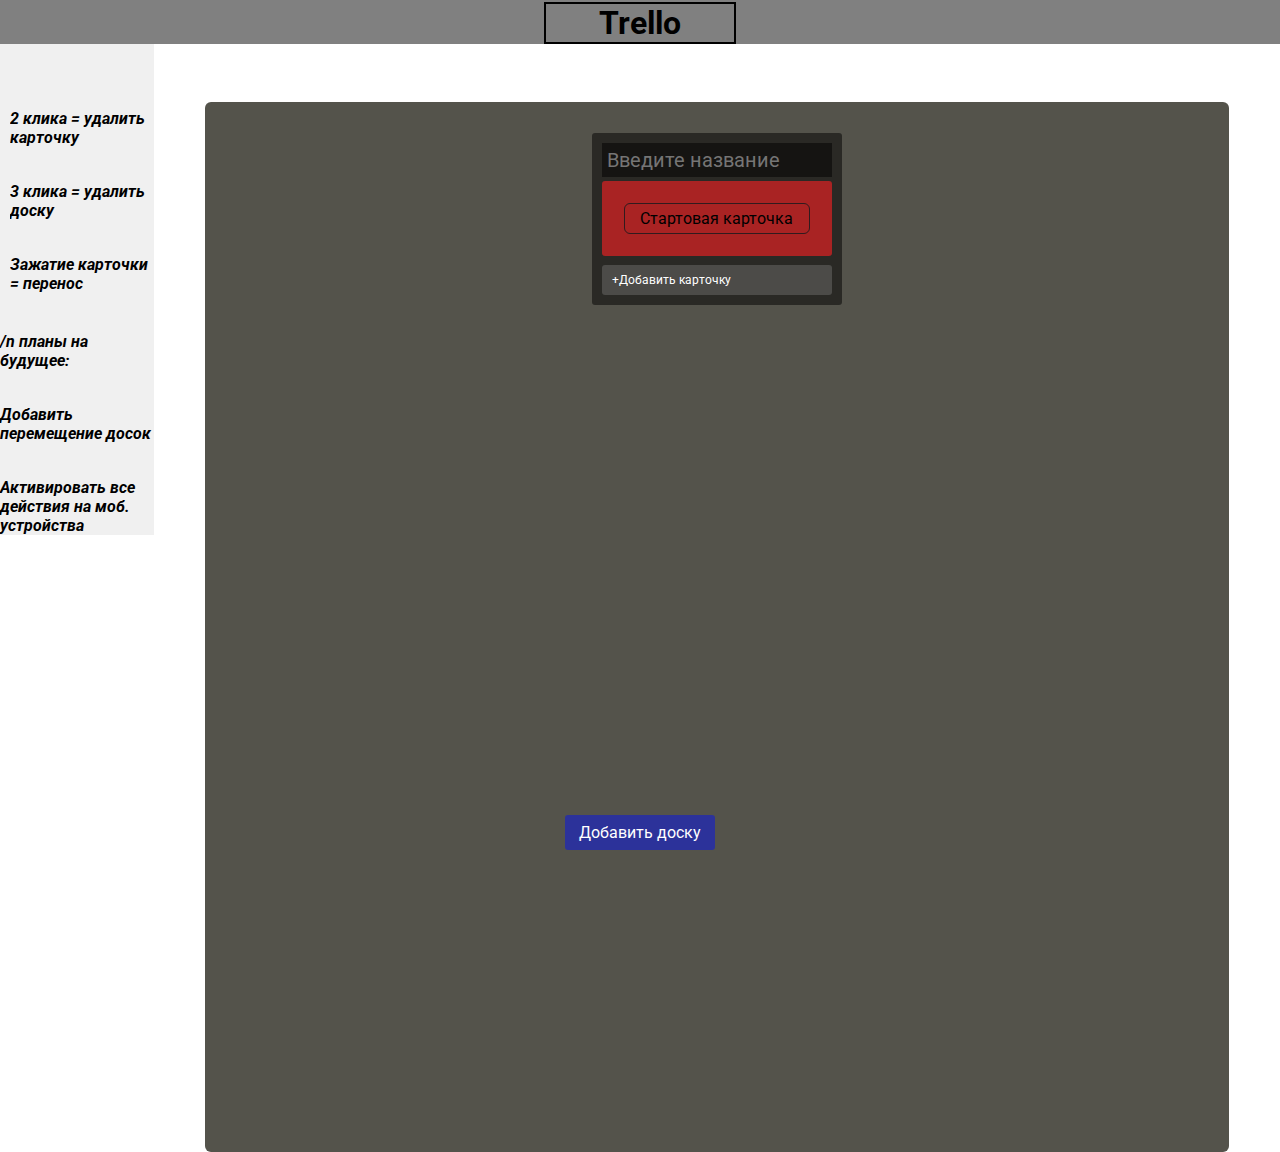
<file: Index.html>
<!DOCTYPE html>
<html lang="en">

<head>
    <meta charset="utf-8">
    <meta name="viewport" content="width=device-width, initial-scale=1.0">
    <meta http-equiv="X-UA-Compatible" content="ie=edge">

    <title>Trello</title>

    <link rel="preconnect" href="https://fonts.googleapis.com">
    <link rel="preconnect" href="https://fonts.gstatic.com" crossorigin>
    <link href="https://fonts.googleapis.com/css2?family=Roboto&display=swap" rel="stylesheet">
    <link rel="stylesheet" href="main.css"/>

</head>


<body>

<header>
    <h1 id="page-header">Trello</h1>
</header>


<aside>
    <div id="div-aside">
        <p>2 клика = удалить карточку</p>
        <p>3 клика = удалить доску</p>
        <p>Зажатие карточки = перенос</p>
    </div>

    <div id="div-aside-down">
        <p>/n планы на будущее:</p>
        <p>Добавить перемещение досок</p>
        <p>Активировать все действия на моб. устройства</p>
    </div>

</aside>


<main>
    <div class="boards">
        <div class="boards__item">

            <input id="title" placeholder="Введите название" contenteditable="true" >
            <div class="list">
                <div class="list__item" draggable="true"> Стартовая карточка</div>
            </div>

            <div class="form">
                <input placeholder="Введите название для этой карточки" contenteditable="true" class="textarea">

                <div class="buttons">
                    <button class="add__item-btn">Добавить карточку</button>
                    <button class="cancel__item-btn">Отменет</button>
                </div>
            </div>


            <div class="add__bth"><span> + </span> Добавить карточку</div>
        </div>
    </div>
    <div class="button"> Добавить доску</div>
</main>


    <script src="mainJS.js"></script>
</body>
</html>
</file>
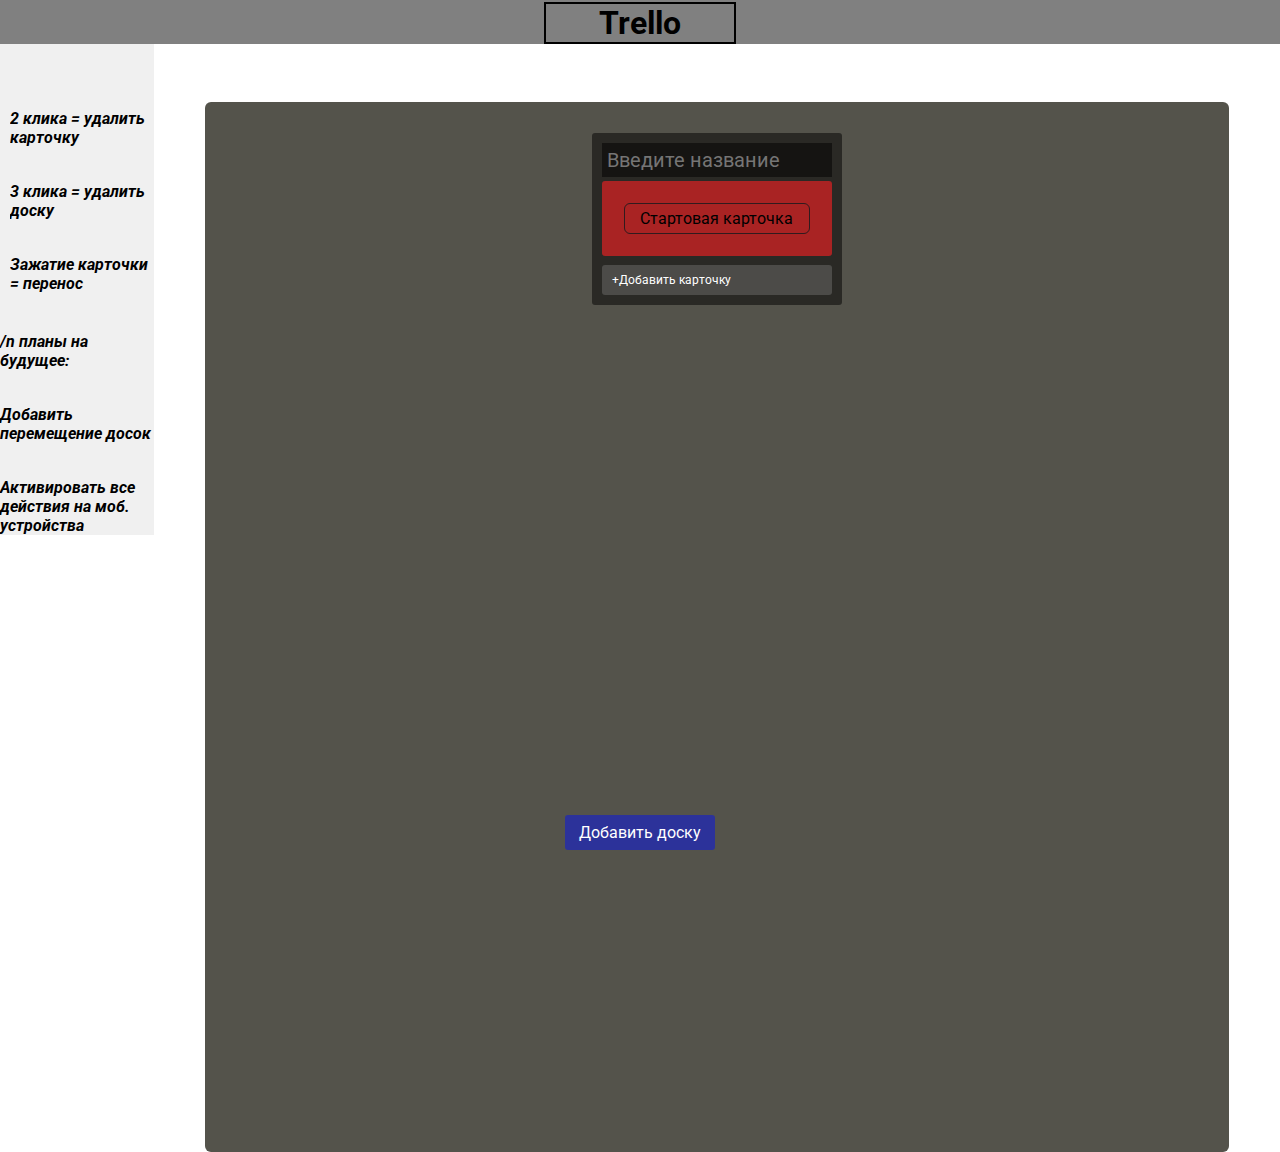
<file: change.html>
<!DOCTYPE html>
<html lang="en">

<head>
    <meta charset="utf-8">
    <meta name="viewport" content="width=device-width, initial-scale=1.0">
    <meta http-equiv="X-UA-Compatible" content="ie=edge">

    <title>Trello</title>

    <link rel="preconnect" href="https://fonts.googleapis.com">
    <link rel="preconnect" href="https://fonts.gstatic.com" crossorigin>
    <link href="https://fonts.googleapis.com/css2?family=Roboto&display=swap" rel="stylesheet">
    <link rel="stylesheet" href="main.css"/>

</head>


<body>

<header>
    <h1 id="page-header">Trello</h1>
</header>


<aside>
    <div id="div-aside">
        <p>2 клика = удалить карточку</p>
        <p>3 клика = удалить доску</p>
        <p>Зажатие карточки = перенос</p>
    </div>

    <div id="div-aside-down">
        <p>/n планы на будущее:</p>
        <p>Добавить перемещение досок</p>
        <p>Активировать все действия на моб. устройства</p>
    </div>

</aside>


<main>
    <div class="boards">
        <div class="boards__item">

            <input id="title" placeholder="Введите название" contenteditable="true" >
            <div class="list">
                <div class="list__item" draggable="true"> Стартовая карточка</div>
            </div>

            <div class="form">
                <input placeholder="Введите название для этой карточки" contenteditable="true" class="textarea">

                <div class="buttons">
                    <button class="add__item-btn">Добавить карточку</button>
                    <button class="cancel__item-btn">Отменет</button>
                </div>
            </div>


            <div class="add__bth"><span> + </span> Добавить карточку</div>
        </div>
    </div>
    <div class="button"> Добавить доску</div>
</main>


    <script src="mainJS.js"></script>
</body>
</html>
</file>
<file: main.css>
*{
    margin: 0;
    padding: 0;
    box-sizing: border-box;
    font-family: 'Roboto', Helvetica, sans-serif;
    overflow: hidden;
}



/*header*/

header {
    display: flex;
    background: gray;
    position: fixed;
    top: 0;
    left: 0;
    width: 100%;
    padding-top: 2px;
    /*height: 10ch;*/


}

#page-header {

    text-align: center;
    border: 2px solid black;
    margin-left: auto;
    margin-right: auto;
    width: 6em
}


/*aside*/

aside {

    height: 100%;
    min-height: 100%;


    padding-top: 5%;
    width: 12%;
    /*height: 100%;*/
    /*margin-top: 90px;*/
    /*height: auto;*/
    float: left;
    background: #f0f0f0;
    /*box-shadow: inset 5px 0 5px -5px #29627e;*/
    font-style: italic;
    /*color: #29627e;*/

    /*overflow: hidden;*/

    display: block;
    flex-direction: row-reverse;



}


#div-aside {
    /*background-color: black;*/
    /*bottom: 50%;*/
    /*padding-top: 0%;*/
    padding-left: 8px;
    margin-left: 2px;
    margin-top: 10px;

    width: 100%;
    /*height:54px;*/
    display: inline-block;
    /*margin-top:80px;*/
    left: 0;
    clear: both;


}

aside div > p {
    margin-top: 35px;
    font-weight: bold
}


main{
    padding-top: 8%;
    padding-left: 4%;
    padding-right: 4%;
    /*height: 400px;*/
    height: 90vw;
}



.boards {

    max-width: 1200px;

    border-radius: 6px;

    background-color: #54534b;

    box-sizing: border-box;
    /*display: inline-block;*/
/*//////////////////////////*/
    height: 100%;
    margin: 0 auto;
    vertical-align: top;
    white-space: nowrap;
    /*width: 272px;*/
    width: 100%;
    display: flex;


}
/*/////////////////////////////////////////*/

@media (max-width: 1200px) {
    .boards{
        max-width: 970px;
        padding-top: 5%;
        /*max-width: none;*/
        display: block;
        /*margin-right: auto;*/
        /*margin-left: auto;*/
    }

    main {
        padding-top: 15%;
        height: 100vh;
    }
    aside {
        display: none;
        /*position: n;*/
    }
}

@media (max-width: 992px) {

    .boards{
        padding-top: 5%;
        max-width: none;
        display: block;
        /*margin-right: auto;*/
        /*margin-left: auto;*/

    }

    /*//////////////////////////////////////////////////////////////////*/

    main {
        padding-top: 15%;
        height: 100vh;
    }
    aside {
        display: none;
        /*position: n;*/
    }
}


@media (max-width: 767px) {
    .boards{
        padding-top: 5%;
        max-width: none;
        display: block;
        /*margin-right: auto;*/
        /*margin-left: auto;*/

    }

    /*//////////////////////////////////////////////////////////////////*/

    main {
        padding-top: 15%;
        height: 100vh;
    }
    aside {
        display: none;
        /*position: n;*/
    }
}


.form {
    border-radius: 3px;
    margin-top: auto;
    display: none; //
}

.textarea {
    resize: unset;
    height: 60px;
    border-radius: 6px;
    border: none;
    background: white;
    padding: 10px;
    width: 100%;
    word-wrap: break-word;
    word-break: break-all;

}


.add__item-btn {

    /*background-color: #fefefe;*/
    /*border-radius: 3px;*/
    padding: 10px;
    text-align: center;
    /*margin: 4px 0;*/
    /*cursor: pointer;*/
    /*font-size: 400px;*/
    /*font-size: 14px;*/
    outline: none;
    /*border: none;*/
    margin-top: 6px;


    background: rgb(13, 136, 218);
    border: none;
    height: 35px;
    cursor: pointer;
    color: white;
    border-radius: 10px;
    align-items: center;
    margin-right: 10px;
    width: 100%;
}

.buttons {
    display: flex;
}

.boards__item{


    background-color: #fefefe;
    /*border-radius: 3px;*/
    /*padding: 10px;*/
    text-align: center;
    /*margin: 4px 0;*/
    cursor: pointer;
    /*font-size: 400px;*/
    /*font-size: 14px;*/
    outline: none;
    border: none;


    display: flex;
    flex-direction: column;
    align-self: baseline;
    max-width: 250px;
    width: 100%;
    background-color: rgba(0,0,0, .5);

    padding: 10px;
    transition: .3s all ease;
    border-radius: 3px;
    margin-top: 3%;
    /*margin-left: 31%;*/
    margin-right: auto;
    margin-left: auto;

}


#title {
    padding: 5px;
    /*color: white;*/
    /*outline: none;*/
    /*box-shadow: none;*/
    /*color: #4a7070;*/
    background-color: rgba(0,0,0, .5);
    border: none;
    font-size: 20px;
    /*margin-right: 10px;*/
    color: white;
    /*outline: 0;*/
}


.list{

    min-height: 40px;
    background-color: #a92323;
    border-radius: 3px;
    padding: 10px;
    text-align: center;
    margin: 4px 0;
    cursor: pointer;
    /*font-size: 400px;*/
    /*font-size: 14px;*/
    outline: none;
    border: none;

}

.list__item{
    border: 1px solid #311b1e;
    border-radius: 6px;
    padding: 5px;
    margin: 12px;


}



.cancel__item-btn {
    padding: 0 10px;
    background: rgb(160, 17,12);
    border: none;
    height: 35px;
    cursor: pointer;
    color: white;
    border-radius: 10px;
    display: flex;
    justify-content: center;
    align-items: center;
    width: 75px;
    margin-left: auto;
    flex-shrink: 0;
    margin-top: 6px;

}


.add__bth {
    height: 30px;
    background: rgba(155,155,155, .3);
    border-radius: 3px;
    margin-top: 5px;
    display: flex;
    font-size: 12px;
    align-items: center;
    padding-left: 10px;
    color: white;
    cursor: pointer;
}


.button {
    height: 35px;
    display: flex;
    justify-content: center;
    align-items: center;
    background: rgb(19, 30, 204, .62);
    border: none;
    width: 150px;
    cursor: pointer;
    position: absolute;
    bottom: 50px;
    left: 50%;
    transform: translate(-50%);
    color: white;
    border-radius: 3px;
}
</file>
